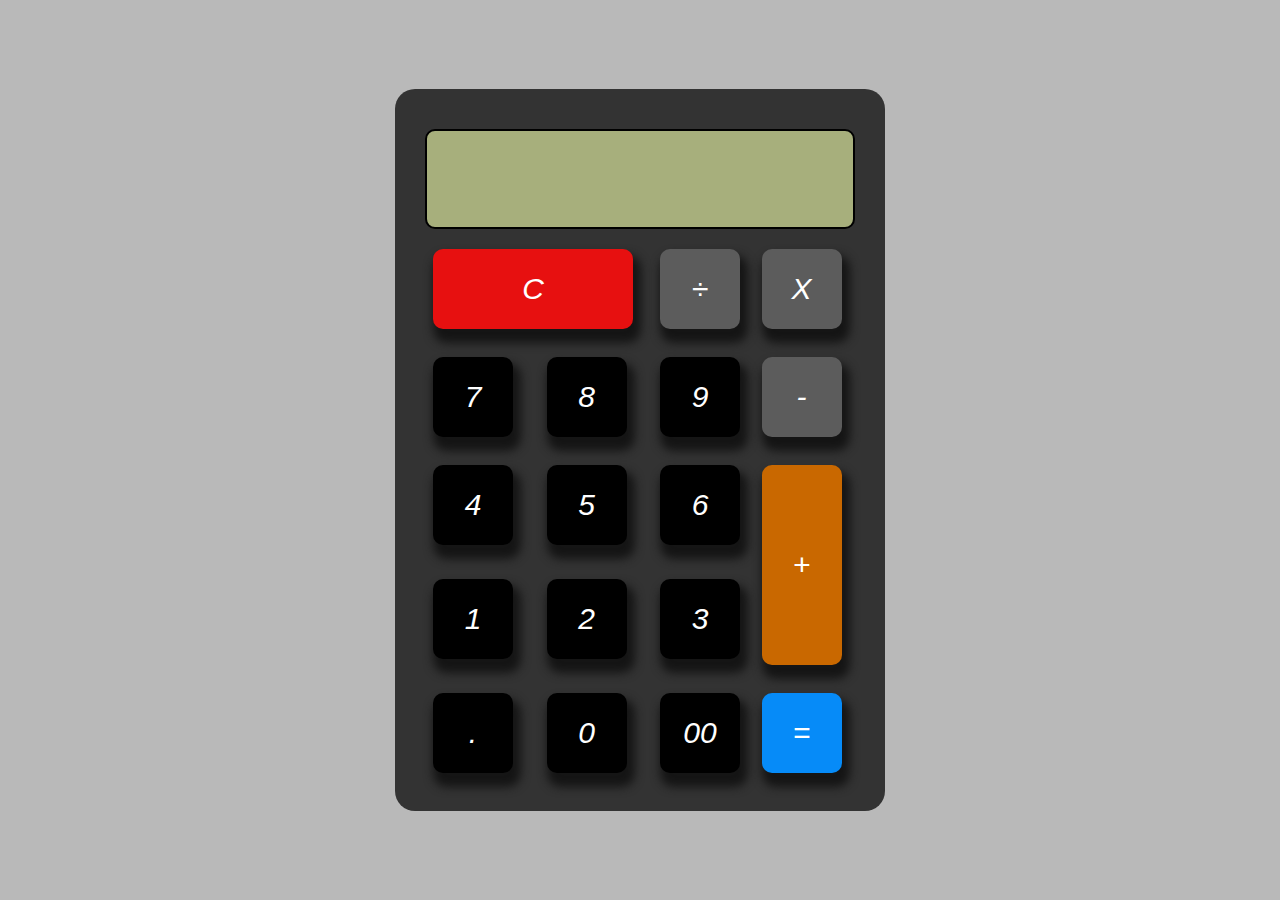
<file: calculadora/index.html>
<!DOCTYPE html>
<html>
<head>
    <title>calculadora</title>
    <meta charset="utf-8">
    <meta name="viewport" content="width=device-width" , initial-scale="1.0" , maximum-scale="1.0">
    <link href="../calculadora/style.css" rel="stylesheet" type="text/css">
</head>
<body>
    <div class="container">
        <form class="calculator" name="calc">
            <input type="text" class="value" id="tela" name="txt">

            
            <span class="num-clear" onclick="calc.txt.value=''"><i>C</i></span>
            <span class="num-expressions" onclick="calc.txt.value+='/'"><i>÷</i></span>
            <span class="num-expressions" onclick="calc.txt.value+='*'"><i>X</i></span>
            <span class="num" onclick="calc.txt.value+='7'"><i>7</i></span>
            <span class="num" onclick="calc.txt.value+='8'"><i>8</i></span>
            <span class="num" onclick="calc.txt.value+='9'"><i>9</i></span>
            <span class="num-expressions" onclick="calc.txt.value+='-'"><i>-</i></span>
            <span class="num" onclick="calc.txt.value+='4'"><i>4</i></span>
            <span class="num" onclick="calc.txt.value+='5'"><i>5</i></span>
            <span class="num" onclick="calc.txt.value+='6'"><i>6</i></span>
            <span class="num-expressions-sum" onclick="calc.txt.value+='+'"><i>+</i></span>
            <span class="num" onclick="calc.txt.value+='1'"><i>1</i></span>
            <span class="num" onclick="calc.txt.value+='2'"><i>2</i></span>
            <span class="num" onclick="calc.txt.value+='3'"><i>3</i></span>
            <span class="num" onclick="calc.txt.value+='.'"><i>.</i></span>
            <span class="num" onclick="calc.txt.value+='0'"><i>0</i></span>
            <span class="num" onclick="calc.txt.value+='00'"><i>00</i></span>
            

            <span class="num-result" onclick="document.calc.txt.value=eval(calc.txt.value)"><i>=</i></span>
                </form>
    </div><!--Box-->
</body>
</html>
</file>
<file: calculadora/style.css>
*{
    margin: 0;
    padding: 0;
    box-sizing: border-box;
    font-family: sans-serif;
}

body{
    display: flex;
    justify-content: center;
    align-items: center;
    min-height: 100vh;
    background-color: rgb(185, 185, 185);
}

.container{
    position: relative;
    min-width: 300px;
    min-height: 400px;
    padding: 40px 30px 30px;
    background-color: #333;
    border-radius: 20px;
}

.calculator{
    position: relative;
    display: grid;
}

.calculator .value{
    position: relative;
    grid-column: span 4;
    height: 100px;
    width: 100%;
    border: 2px solid black;
    outline: none;
    background-color: #a7af7c;
    border-radius: 10px;
    text-align: right;
    padding: 10px 20px;
    font-size: 30px;
}

.container span{
    position: relative;
    display: grid;
    width: 80px;
    height: 80px;
    color: white;
    margin: 8px;
    background-color: black;
    user-select: none;
    cursor: pointer;
    font-size: 30px;
    place-items:center;
    box-shadow: 4px 10px 10px 4px #151515;
    border-radius: 10px;
    margin-top: 20px;
}

.container .num-clear{
    width: 200px;
    grid-column: span 2;
    background-color: rgb(231, 16, 16);
}

.container .num-expressions{
    background-color: rgb(92, 92, 92);
}

.container .num-expressions-sum{
    height: 200px;
    grid-row:  span 2;
    background-color: rgb(201, 104, 0);
    font-size: 30px;
}

.container .num-result{
    background-color: rgb(6, 139, 248);
}
</file>
